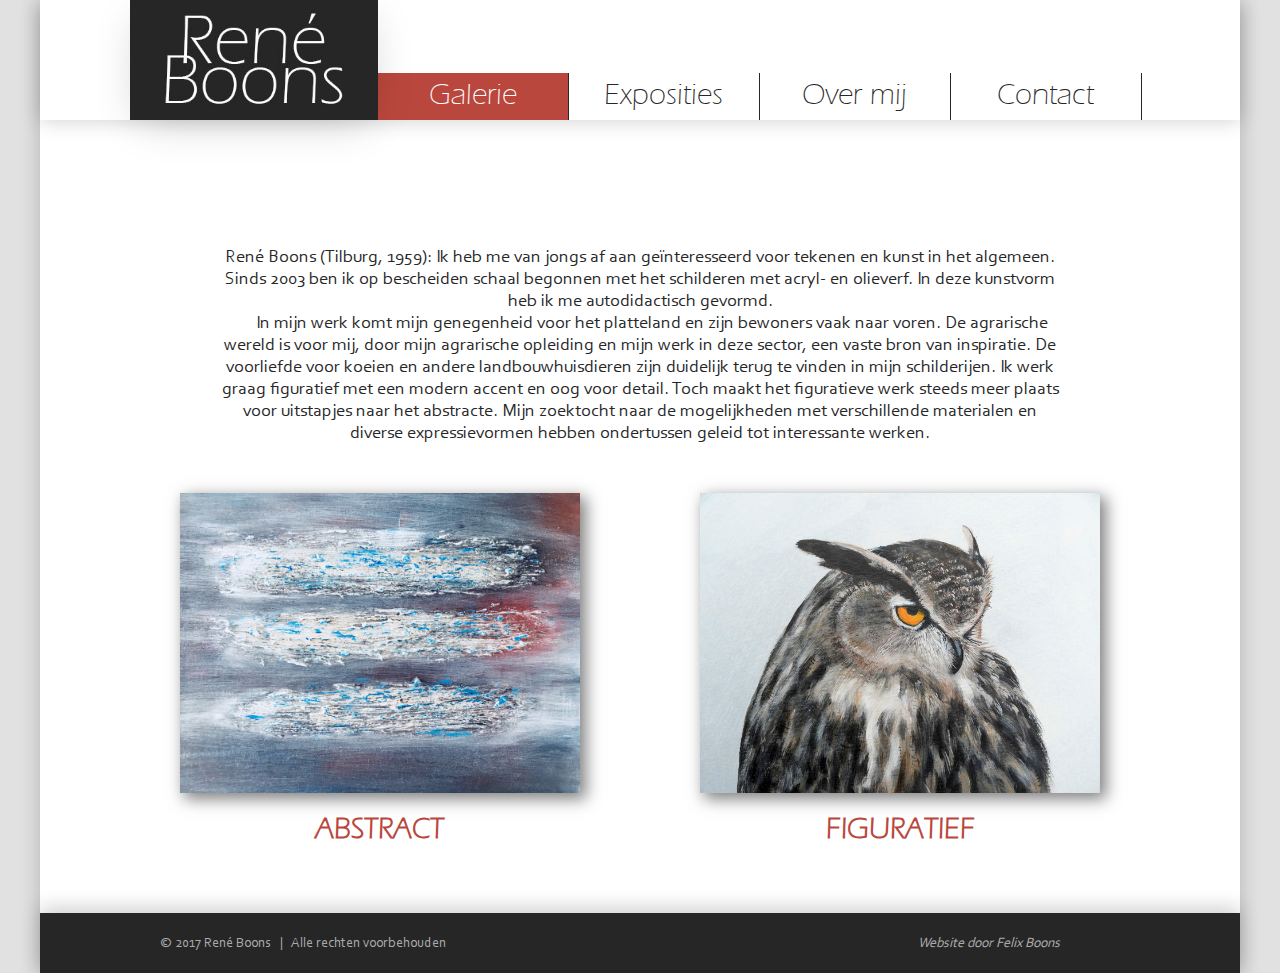
<file: index.html>
<!DOCTYPE html>
<html>
<head>
	<title>Ren&eacute Boons</title>
	<link rel="shortcut icon" type="image/png" href="images/favicon.png">
	<meta name="description" content="De kunstgalerie van René Boons." />
	<meta name="keywords" content="kunstgalerie, kunst, rene boons, portfolio, schilderij, schilderijen, acryl,
			acrylverf, abstract, figuratief, exposeren, expositie, expositie, Tilburg, Reeshof, atelier, ART, Ateliers Reeshof Tilburg, OAR, Open Ateliers Reeshof" />
	<meta name="viewport" content="width=device-width,initial-scale=1">

	<link href="style.css" type="text/css" rel="stylesheet" />
	<script src="https://ajax.googleapis.com/ajax/libs/jquery/3.1.1/jquery.min.js"></script>
</head>

<body onload="fadeIn()">
	

	<div id="wrapper">

		<!--phone display items-->
		<div class="menu">
			<div id="navWrapper">
				<ul>
					<li id="menuNavActive"><a class="firstNavItem" href="index.html">Galerie</a>
						<ul>
							<li id="menuNavNotActive"><a href="abstract.html">Abstract</a></li>
							<li id="menuNavNotActive"><a href="figuratief.html">Figuratief</a></li>
						</ul>
					</li>
					<li><a class="secondNavItem" href="exposities.html">Exposities</a></li>
					<li><a href="overmij.html">Over mij</a></li>
					<li><a href="contact.html">Contact</a></li>
				</ul>
			</div>
			<div id="menuFooter">
				<p>&copy 2017 Ren&eacute Boons &nbsp | &nbsp Alle rechten voorbehouden</p>
				<p>Website door Felix Boons</p>
			</div>
		</div>

		<div class="menuBtn">
			<div id="hamburger"></div>
		</div>

		<a href="index.html">
			<div id="phone_header">
				<div id="phone_logo"><img id="phone_logo_img" src="images/Logo.jpg" /></div>
			</div>
		</a>
		<!--end phone display items-->

		<div id="header">
			<div id="logo">
				<a href="index.html"><img id="logo_img" src="images/Logo.jpg" /></a>
			</div>

			<div id="navbar">
				<ul>
					<li id="navActive"><a href="index.html">Galerie</a>
						<ul>
							<li id="navNotActive"><a href="abstract.html">Abstract</a></li>
							<li id="navNotActive"><a href="figuratief.html">Figuratief</a></li>
						</ul>
					</li>
					<li><a href="exposities.html">Exposities</a></li>
					<li><a href="overmij.html">Over mij</a></li>
					<li><a href="contact.html">Contact</a></li>
				</ul>
			</div>
		</div>

		<div id="content">
			<div id="text">
				<p>Ren&eacute Boons (Tilburg, 1959): Ik heb me van jongs af aan geïnteresseerd voor tekenen en kunst in het algemeen. Sinds 2003 ben ik op bescheiden schaal begonnen met het schilderen met acryl- en olieverf. In deze kunstvorm heb ik me autodidactisch gevormd. <br />
				&nbsp&nbsp&nbsp&nbsp&nbsp In mijn werk komt mijn genegenheid voor het platteland en zijn bewoners vaak naar voren. De agrarische wereld is voor mij, door mijn agrarische opleiding en mijn werk in deze sector, een vaste bron van inspiratie. De voorliefde voor koeien en andere landbouwhuisdieren zijn duidelijk terug te vinden in mijn schilderijen. Ik werk graag figuratief met een modern accent en oog voor detail. Toch maakt het figuratieve werk steeds meer plaats voor uitstapjes naar het abstracte. Mijn zoektocht naar de mogelijkheden met verschillende materialen en diverse expressievormen hebben ondertussen geleid tot interessante werken.</p>

			</div>
			<div id="keuze_menu">
				<div id="abstract_keuze"><a href="abstract.html"><p id="phone_ab_keuze_kopje">ABSTRACT</p><div class="filter"></div></a><a href="abstract.html"><img src="photos/abstract/photo12.jpg" /></a></p></div><a id="abstract_keuze_kopje" href="abstract.html"><h2>ABSTRACT</h2></a>
				<div id="figuratief_keuze"><a href="figuratief.html"><p id="phone_fig_keuze_kopje">FIGURATIEF</p><div class="filter"></div></a><a href="figuratief.html"><img src="photos/figuratief/photo9.jpg" /></a></div><a id="figuratief_keuze_kopje" href="figuratief.html"><h2>FIGURATIEF</h2></a>
			</div>
		</div>

		<div id="footer">
			<div id="copyright"><p>&copy 2017 Ren&eacute Boons &nbsp | &nbsp Alle rechten voorbehouden</p></div>
			<div id="creator"><p>Website door Felix Boons</p></div>
		</div>






	</div>

	<script src="script.js" type="text/javascript"> </script>

	<!--Google Analytics-->
	<script>
	  (function(i,s,o,g,r,a,m){i['GoogleAnalyticsObject']=r;i[r]=i[r]||function(){
	  (i[r].q=i[r].q||[]).push(arguments)},i[r].l=1*new Date();a=s.createElement(o),
	  m=s.getElementsByTagName(o)[0];a.async=1;a.src=g;m.parentNode.insertBefore(a,m)
	  })(window,document,'script','https://www.google-analytics.com/analytics.js','ga');

	  ga('create', 'UA-97893343-1', 'auto');
	  ga('send', 'pageview');
	</script>

</body>
</html>
</file>
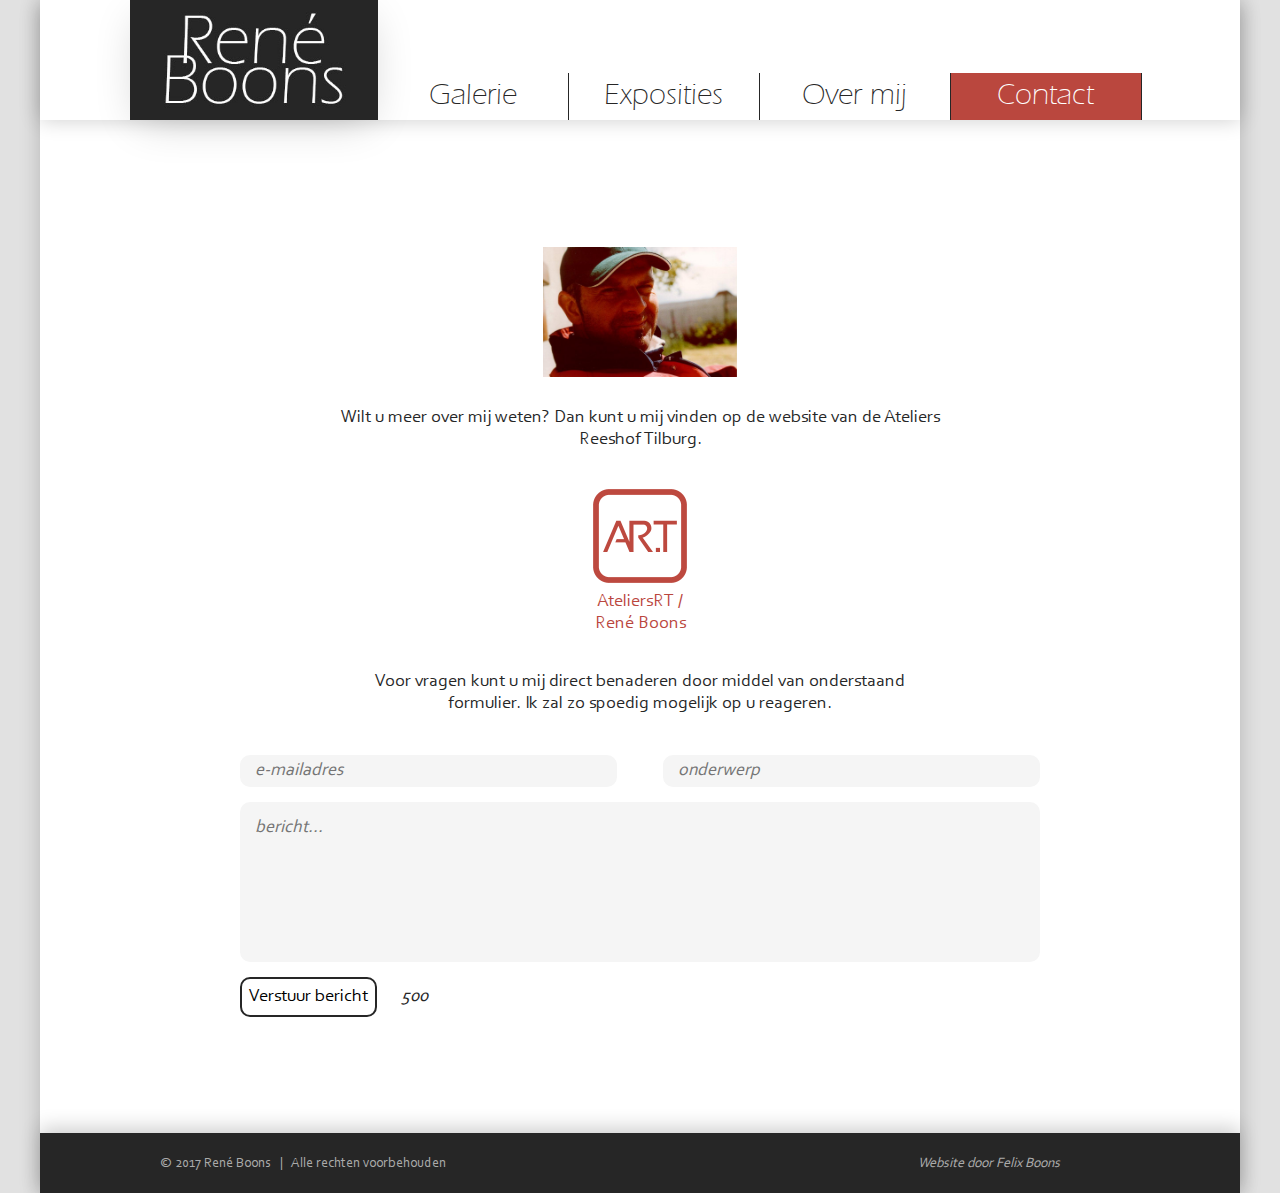
<file: contact.html>
<!DOCTYPE html>
<html>
<head>
	<title>Ren&eacute Boons | Contact</title>
	<link rel="shortcut icon" type="image/png" href="images/favicon.png">
	<meta name="description" content="De kunstgalerie van René Boons." />
	<meta name="keywords" content="kunstgalerie, kunst, rene boons, portfolio, schilderij, schilderijen, acryl,
			acrylverf, abstract, figuratief, exposeren, expositie, expositie, Tilburg, Reeshof, atelier, ART, Ateliers Reeshof Tilburg, OAR, Open Ateliers Reeshof" />
	<meta name="viewport" content="width=device-width,initial-scale=1">
	
	<link href="style.css" type="text/css" rel="stylesheet" />
</head>

<body>
	<div id="wrapper">

		<!--phone display items-->
		<div class="menu">
			<div id="navWrapper">
				<ul>
					<li><a class="firstNavItem" href="index.html">Galerie</a>
						<ul>
							<li id="menuNavNotActive"><a href="abstract.html">Abstract</a></li>
							<li id="menuNavNotActive"><a href="figuratief.html">Figuratief</a></li>
						</ul>
					</li>
					<li><a class="secondNavItem" href="exposities.html">Exposities</a></li>
					<li><a href="overmij.html">Over mij</a></li>
					<li id="menuNavActive"><a href="contact.html">Contact</a></li>
				</ul>
			</div>
			<div id="menuFooter">
				<p>&copy 2017 Ren&eacute Boons &nbsp | &nbsp Alle rechten voorbehouden</p>
				<p>Website door Felix Boons</p>
			</div>
		</div>

		<div class="menuBtn">
			<div id="hamburger"></div>
		</div>

		<a href="index.html">
			<div id="phone_header">
				<div id="phone_logo"><img id="phone_logo_img" src="images/Logo.jpg" /></div>
			</div>
		</a>
		<!--end phone display items-->

		<div id="header">
			<div id="logo">
				<a href="index.html"><img id="logo_img" src="images\Logo.jpg" /></a>
			</div>


			<div id="navbar">
				<ul>
					<li><a href="index.html">Galerie</a>
						<ul>
							<li><a href="abstract.html">Abstract</a></li>
							<li><a href="figuratief.html">Figuratief</a></li>
						</ul>
					</li>
					<li><a href="exposities.html">Exposities</a></li>
					<li><a href="overmij.html">Over mij</a></li>
					<li id="navActive"><a href="contact.html">Contact</a></li>
				</ul>
			</div>
		</div>

		<div id="content">
			<div id="contact">
					<div id="pasfoto"></div>
					<p id="upperPar">Wilt u meer over mij weten? Dan kunt u mij vinden op de website van de Ateliers Reeshof Tilburg.</p>

				<div id="links">
					<!-- <div id="linkedin_link">
						<a href="https://nl.linkedin.com/in/rene-boons-7446132/nl" target="_blank"><div id="linkedIn_icon"></div></a>
						<a href="https://nl.linkedin.com/in/rene-boons-7446132/nl" target="_blank">LinkedIn /<br />Ren&eacute Boons</a>
					</div> -->

					<div id="ART_link">
						<a href="http://ateliersrt.nl/rene-boons/" target="_blank"><div id="ART_icon"></div></a>
						<a href="http://ateliersrt.nl/rene-boons" target="_blank">AteliersRT /<br />Ren&eacute Boons</a>
					</div>
				</div>

				<p>Voor vragen kunt u mij direct benaderen door middel van onderstaand formulier. Ik zal zo spoedig mogelijk op u reageren.</p>
				<form action='https://formspree.io/rene.boons@live.nl' method='post'>
					<input name="emailadress" placeholder="e-mailadres" maxlength="50" required></input>
					<input name="onderwerp" id="subjectInput" placeholder="onderwerp" maxlength="50" required></input>
					<textarea name="bericht" type="text" id="messageInput" placeholder="bericht..." maxlength="500" required onkeyup="countChar()"></textarea>
					<input name="verzendknop" type="submit" value="Verstuur bericht"></input>
					<p id="charLeft">500</p>
				</form>
			</div>


		</div>

		<div id="footer">
			<div id="copyright"><p>&copy 2017 Ren&eacute Boons &nbsp  | &nbsp Alle rechten voorbehouden</p></div>
			<div id="creator"><p>Website door Felix Boons</p></div>
		</div>




	</div>
	<?php include 'contactform.php' ;?>
	<script src="script.js" type="text/javascript"> </script>

	<!--Google Analytics-->
	<script>
	  (function(i,s,o,g,r,a,m){i['GoogleAnalyticsObject']=r;i[r]=i[r]||function(){
	  (i[r].q=i[r].q||[]).push(arguments)},i[r].l=1*new Date();a=s.createElement(o),
	  m=s.getElementsByTagName(o)[0];a.async=1;a.src=g;m.parentNode.insertBefore(a,m)
	  })(window,document,'script','https://www.google-analytics.com/analytics.js','ga');

	  ga('create', 'UA-97893343-1', 'auto');
	  ga('send', 'pageview');
	</script>

</body>
</html>
</file>
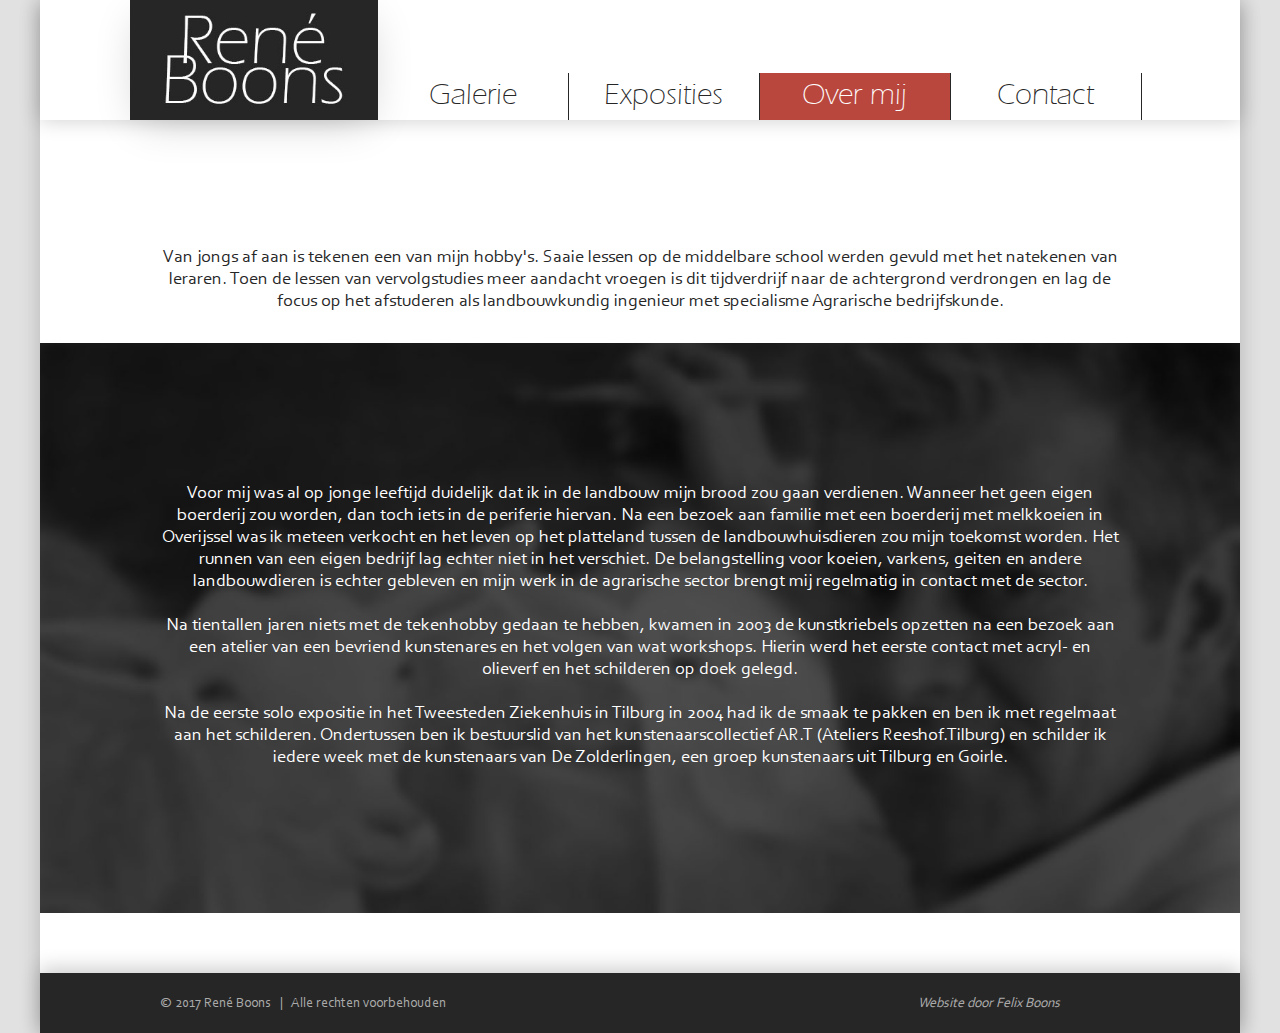
<file: overmij.html>
<!DOCTYPE html>
<html>
<head>
	<title>Ren&eacute Boons | Over mij</title>
	<link rel="shortcut icon" type="image/png" href="images/favicon.png">
	<meta name="description" content="De kunstgalerie van René Boons." />
	<meta name="keywords" content="kunstgalerie, kunst, rene boons, portfolio, schilderij, schilderijen, acryl,
			acrylverf, abstract, figuratief, exposeren, expositie, expositie, Tilburg, Reeshof, atelier, ART, Ateliers Reeshof Tilburg, OAR, Open Ateliers Reeshof" />
	<meta name="viewport" content="width=device-width,initial-scale=1">
	
	<link href="style.css" type="text/css" rel="stylesheet" />
</head>

<body>
	<div id="wrapper">

		<!--phone display items-->
		<div class="menu">
			<div id="navWrapper">
				<ul>
					<li><a class="firstNavItem" href="index.html">Galerie</a>
						<ul>
							<li id="menuNavNotActive"><a href="abstract.html">Abstract</a></li>
							<li id="menuNavNotActive"><a href="figuratief.html">Figuratief</a></li>
						</ul>
					</li>
					<li><a class="secondNavItem" href="exposities.html">Exposities</a></li>
					<li id="menuNavActive"><a href="overmij.html">Over mij</a></li>
					<li><a href="contact.html">Contact</a></li>
				</ul>
			</div>
			<div id="menuFooter">
				<p>&copy 2017 Ren&eacute Boons &nbsp | &nbsp Alle rechten voorbehouden</p>
				<p>Website door Felix Boons</p>
			</div>
		</div>

		<div class="menuBtn">
			<div id="hamburger"></div>
		</div>

		<a href="index.html">
			<div id="phone_header">
				<div id="phone_logo"><img id="phone_logo_img" src="images/Logo.jpg" /></div>
			</div>
		</a>
		<!--end phone display items-->

		<div id="header">
			<div id="logo">
				<a href="index.html"><img id="logo_img" src="images\Logo.jpg" /></a>
			</div>


			<div id="navbar">
				<ul>
					<li><a href="index.html">Galerie</a>
						<ul>
							<li><a href="abstract.html">Abstract</a></li>
							<li><a href="figuratief.html">Figuratief</a></li>
						</ul>
					</li>
					<li><a href="exposities.html">Exposities</a></li>
					<li id="navActive"><a href="overmij.html">Over mij</a></li>
					<li><a href="contact.html">Contact</a></li>
				</ul>
			</div>
		</div>

		<div id="content">
			
			<div id="overMij">
				<p>Van jongs af aan is tekenen een van mijn hobby&#39s. Saaie lessen op de middelbare school werden gevuld met het natekenen van leraren. Toen de lessen van vervolgstudies meer aandacht vroegen is dit tijdverdrijf naar de achtergrond verdrongen en lag de focus op het afstuderen als landbouwkundig ingenieur met specialisme Agrarische bedrijfskunde.</p>
				<div id="papaBG">
					<br /><br /><br /><br /><br />
					<p>Voor mij was al op jonge leeftijd duidelijk dat ik in de landbouw mijn brood zou gaan verdienen. Wanneer het geen eigen boerderij zou worden, dan toch iets in de periferie hiervan. Na een bezoek aan familie met een boerderij met melkkoeien in Overijssel was ik meteen verkocht en het leven op het platteland tussen de landbouwhuisdieren zou mijn toekomst worden. Het runnen van een eigen bedrijf lag echter niet in het verschiet. De belangstelling voor koeien, varkens, geiten en andere landbouwdieren is echter gebleven en mijn werk in de agrarische sector brengt mij regelmatig in contact met de sector.</p><br />

					<p id="pcPar">Na tientallen jaren niets met de tekenhobby gedaan te hebben, kwamen in 2003 de kunstkriebels opzetten na een bezoek aan een atelier van een bevriend kunstenares en het volgen van wat workshops. Hierin werd het eerste contact met acryl- en olieverf en het schilderen op doek gelegd.</p><br />

					<p id="pcPar">Na de eerste solo expositie in het Tweesteden Ziekenhuis in Tilburg in 2004 had ik de smaak te pakken en ben ik met regelmaat aan het schilderen. Ondertussen ben ik bestuurslid van het kunstenaarscollectief AR.T (Ateliers Reeshof.Tilburg) en schilder ik iedere week met de kunstenaars van De Zolderlingen, een groep kunstenaars uit Tilburg en Goirle.</p>
				</div>

				<div id="mobilePar">
					<p>Na tientallen jaren niets met de tekenhobby gedaan te hebben, kwamen in 2003 de kunstkriebels opzetten na een bezoek aan een atelier van een bevriend kunstenares en het volgen van wat workshops. Hierin werd het eerste contact met acryl- en olieverf en het schilderen op doek gelegd.</p><br />

					<p>Na de eerste solo expositie in het Tweesteden Ziekenhuis in Tilburg in 2004 had ik de smaak te pakken en ben ik met regelmaat aan het schilderen. Ondertussen ben ik bestuurslid van het kunstenaarscollectief AR.T (Ateliers Reeshof.Tilburg) en schilder ik iedere week met de kunstenaars van De Zolderlingen, een groep kunstenaars uit Tilburg en Goirle.</p>
				</div>

				<!-- <div id="ART">
					<img src="images/ARTlogo.jpg" />
					<p>Lorem ipsum dolor sit amet, consectetur adipiscing elit. Ego vero isti, inquam, permitto. Quod ea non occurrentia fingunt, vincunt Aristonem; Quippe: habes enim a rhetoribus; Duo Reges: constructio interrete. Quae diligentissime contra Aristonem dicuntur a Chryippo. Tibi hoc incredibile, quod beatissimum. In qua quid est boni praeter summam voluptatem, et eam sempiternam? Haec et tu ita posuisti, et verba vestra sunt. Theophrastus mediocriterne delectat, cum tractat locos ab Aristotele ante tractatos?</p> <br />

					<p>Voor meer informatie over AR.T, bezoek:</p>
					<p id="onderkant"><a href="http://ateliersrt.nl/" target="_blank">http://ateliersrt.nl/</a></p>
				</div> -->
			</div>

			


		</div>

		<div id="footer">
			<div id="copyright"><p>&copy 2017 Ren&eacute Boons &nbsp  | &nbsp Alle rechten voorbehouden</p></div>
			<div id="creator"><p>Website door Felix Boons</p></div>

		</div>




	</div>

	<script src="script.js" type="text/javascript"> </script>

	<!--Google Analytics-->
	<script>
	  (function(i,s,o,g,r,a,m){i['GoogleAnalyticsObject']=r;i[r]=i[r]||function(){
	  (i[r].q=i[r].q||[]).push(arguments)},i[r].l=1*new Date();a=s.createElement(o),
	  m=s.getElementsByTagName(o)[0];a.async=1;a.src=g;m.parentNode.insertBefore(a,m)
	  })(window,document,'script','https://www.google-analytics.com/analytics.js','ga');

	  ga('create', 'UA-97893343-1', 'auto');
	  ga('send', 'pageview');
	</script>

</body>
</html>
</file>
<file: style.css>
/*FONT SETTINGS*/

@font-face {
	font-family: customFont;
	src: url(Corbel.ttf);
}

@font-face {
	font-family: logoFont;
	src: url(ERASBD.TTF);
}

@font-face {
	font-family: navFont;
	src: url(ERASLGHT.TTF);
}

/*GENERAL*/
body, html {
	position: relative;
	margin: 0px; padding: 0px;
	background-color: #e1e1e1;
	width: 1200px;
	height: 100%;
	margin: auto;

	font-family: customFont;
	font-size: 18px;
	color: #262626;
}

#wrapper {
	position: relative;
	width: 1200px;
	background-color: white;

	box-shadow: 0px 5px 20px rgba(0, 0, 0, .2);
}

h1 {
	margin-top: 120px;

	text-align: center;
	font-family: navFont;
	font-size: 30px;
	font-weight: 600;
	color: #ba473e;
}

h2 {

	margin: 20px 0 0 0;
	
	font-size: 30px;
	font-weight: 600;
}

h3 {
	margin: 0 0 10px 0;

	font-size: 22px;
	font-style: italic;
	font-weight: normal;
}

h4 {
	margin: 0 0 0 0;
	font-weight: 600;
	font-family: navFont;
	font-size: 30px;

}

a:hover {
	cursor: pointer;
	color: #752D27;
}


/*HEADER------------------------------------------------------------*/
#header {
	position: relative;
	display: inline-block;
	width: 1200px;
	height: 120px;
	background-color: #ffffff;

	box-shadow: 0px 0px 20px rgba(0, 0, 0, .2);
}

#logo > img {
	cursor: pointer;
}

#logo_img {
	position: relative;
	display: inline-block;
	float: left;
	height: 120px;
	margin-left: 90px;
	box-shadow: 0px 10px 45px -10px rgba(0, 0, 0, .2);
}

#navbar {
	display: inline-block;
	margin: 73px 0 0 0;

	font-family: navFont;
	font-size: 30px;
}

ul, li {
	margin: 0; padding: 0;
}

ul li {
	float: left;
	background-color: white;
	padding: 5px 0 5px 0;
	width: 191px;
	z-index: -1;

	text-align: center;
	list-style-type: none;

	cursor: pointer;
	border-right: 1px solid #262626;
	box-sizing: border-box;
}

ul li:nth-child(1) {
	margin-left: 0;
}

ul li a {
	display: block;
	padding-bottom: 3px;
	text-decoration: none;
	color: #262626;
	height: 100%;
	width: 100%;
}

ul li ul li {
	visibility: hidden;
	padding: 5px 0 5px 0;
	opacity: 0;
	background-color: white;
	z-index: 1;

	transform: initial;
	transition: initial;
}

ul li ul {
	display: block;
	position: absolute;
	width: 150px;
	z-index: -1;
}

ul li:hover {
	background-color: #262626;
}

ul li:hover ul li {
	display: block;
	visibility: visible;
	position: relative;
	opacity: 1;
	margin: 0;
	padding: 5px 0 5px 0;
	z-index: 1;

	transform: initial;
	transition-delay: 0s, 0s, 0.3s;
}

ul li:hover ul {
	z-index: 1;
}

ul li:hover a {
	color: #fff;
}

#navActive {
	background-color: #ba473e;
}

#navActive a {
	color: white;
}

#navNotActive a {
	color: #262626;
}



/*CONTENT------------------------------------------------------------*/
#content {
	position: relative;
	margin: 90px 0 0 0;
	display: inline;
	background-color: white;
	width: 100%;
	z-index: 1;
}

#text {
	width: 70%;
	margin: 120px auto auto auto;
	text-align: center;
}

#keuze_menu {
	display: inline-block;
	position: relative;
	width: 100%;
	margin: 30px auto 30px auto;
	opacity: 0; transition: opacity .2s ease-out;

	font-family: navFont;
}
#phone_ab_keuze_kopje {
	display: none;
}
#phone_fig_keuze_kopje {
	display: none;
}
#abstract_keuze_kopje {
	display: inline-block;
	position: absolute;
	bottom: -30px;
	left: 275px;
}
#figuratief_keuze_kopje {
	display: inline-block;
	position: absolute;
	bottom: -30px;
	right: 265px;

}

#abstract_keuze, #figuratief_keuze {
	display: inline-block;
	margin: auto;
}

#abstract_keuze img, #figuratief_keuze img {
	display: inline;
	position: relative;
	height: 300px;

	cursor: pointer;
	box-shadow: 5px 5px 15px 1px rgba(0, 0, 0, .5);
}

#abstract_keuze {
	float: left;
	margin-left: 140px;
}

#figuratief_keuze {
	float: right;
	margin-right: 140px;
}

.filter {
	position: absolute;
	visibility: hidden;
	width: 400px;
	height: 300px;
	background-color: rgba(0, 0, 0, .1);
	z-index: 2;
	cursor: pointer;
}

#abstract_keuze:hover .filter, #figuratief_keuze:hover .filter {
	visibility: visible;
}	

#slideshow_holder {
	position: relative;
	width: 97%;
	height: 550px;
	margin: 120px auto auto auto;
}


#arrow_left {
	position: absolute;
	background-image: url(images/Arrow_left_roundedcube2.png);
	background-size: cover;
	left: 0px;
	top: 240px;
	width: 70px;
	height: 70px;
	z-index: 3;

	cursor: pointer;
}

#arrow_left:hover {
	background-image: url(images/Arrow_left_roundedcube.png);
	z-index: 4;
	transition: .1s ease-out;
}

#arrow_right {
	position: absolute;
	background-image: url(images/Arrow_right_roundedcube2.png);
	background-size: cover;
	right: 0px;
	top: 240px;
	width: 70px;
	height: 70px;
	z-index: 3;

	cursor: pointer;
	transition: .1s ease-out;
}

#arrow_right:hover {
	background-image: url(images/Arrow_right_roundedcube.png);
	z-index: 4;
}

#image_holder {
	display: inline-block;
	position: relative;
	margin: auto;
	top: 50%;
	left: 7%;
	transform: translateY(-50%);
	height: 80%;
	width: 55%;

	text-align: center;
	opacity: 1;
	transition: opacity .15s ease;
	user-select: none;
	transition-delay: .3s;
}

#info_holder {
	position: absolute;
	display: inline-block;
	top: 20%;
	transform: translateY(-30%);
	right: 4%;
	transform: translateX(-20%);
	height: 200px; 	
	width: 300px;

	text-align: center;
	opacity: 1;
	transition: opacity .2s, margin-top .6s ease;
}

#info_holder table {
	position: relative;
	float: left;
}

#info_holder table td:nth-child(odd) {
	position: relative;
	margin: auto;
	color: #898989;
}

#info_holder h4 {
	text-align: left;
}

#info_holder table td {
	text-align: left;
	width: 110px;
	margin: 0; padding: 0 0 5px 0;
}

.extraRow img {
	width: 280px;
	padding: 5px 26px 22px 14px;
}

#image_holder img {
	position: relative;
	margin: auto;
	max-width: 100%;
	max-height: 100%;
	box-shadow: 5px 5px 15px 1px rgba(0, 0, 0, .5);
}





/*FOOTER------------------------------------------------------------*/
#footer {
	position: relative;
	background-color: #262626;
	width: 100%; max-width: 100%;
	height: 60px; max-height: 60px;
	margin-top: 60px;

	box-shadow: 0px -5px 20px rgba(0, 0, 0, .2);
	font-size: 14px;

	z-index: 2;
}

#copyright {
	position: relative;
	top: 50%;
	transform: perspective(1px) translateY(-40%);
	left: 10%;
}

#creator {
	position: absolute;
	top: 50%;
	transform: perspective(1px) translateY(-40%);
	right: 15%;

	font-style: italic;
}

#footer p {
	position: relative;
	margin: 0 auto;
	color: #ababab;
}





/*EXPOSITIES--------------------------------------------------------------------------------------------------------------------------------------------*/
.pagina_kopje img {
	position: relative;
	display: block;
	margin: 120px auto 30px auto;
	height: 30px;
}

#tekstBG {
	position: relative;
	background-color: #262626;
	width: 100%;
	padding: 10px 30px 30px 30px;
	margin-top: 120px;

	text-align: center;
	color: white;

	box-sizing: border-box;
}

#tekstBG p {
	position: relative;
	width: 74%;
	margin: auto;
	padding-bottom: 5px;
}

#mapsImg img {
	width: 1200px;
	margin-bottom: 120px;
}

#content h1 {
	font-family: navFont;
	margin-bottom: 50px;

}

/*EXPOSITIE TABLE----------*/
table {
	position: relative;
	margin: 0 auto;
	border-collapse: collapse;
}



td:nth-child(1) {
	width: 150px;
	padding-left: 5px;
}
td:nth-child(2) {
	width: 350px;
}
td:nth-child(3), td:nth-child(4) {
	width: 250px;
}
td:nth-child(4), td:nth-child(4) {
	width: 150px;
}
#table .tableRow td {
	padding-top: 10px; padding-bottom: 10px;
}
#table .tableRow:hover {
	background-color: #ba473e;
	color: white;
	cursor: pointer;
}

#table thead td {
	padding-bottom: 10px;
}

table img{
	color: #ba473e;
}

#table {
	/*padding-bottom: 130px;*/
}

#table .extraRow td {
	padding: 5px 0 5px 24px;

	color: #9a9c9f;
}

.kleurRow {
	background-color: #f5f5f5;
}

.table_image_icon {
	position: relative;
	top: 5px; right: 0; bottom: 0; left: 8px;
	width: 20px; height: 20px;
	opacity: .55;
}

/*OVERMIJ--------------------------------------------------------------------------------------------------------------------------------------------*/
#overMij {
	margin-top: 120px;
}
#overMij p {
	position: relative;
	width: 80%;
	margin: auto;

	text-align: center;

	box-sizing: border-box;
}

#papaBG {
	background-image: url("./images/Papa.jpg");
	background-size: cover;
	width: 1200px;
	height: 510px;	
	margin-top: 30px; margin-bottom: 60px;
	padding: 30px 0 30px 0;
}
#papaBG p {
	position: relative;
	width: 80%;
	margin: auto;

	color: white;
}

#ART {
	padding-bottom: 130px;
}
#ART img {
	position: relative;
	display: block;
	margin: 0 auto 30px auto;

}

#content a {
	text-decoration: none;
	color: #ba473e;
}
#content a:hover {
	cursor: pointer;
	color: #752D27;
}





/*CONTACT--------------------------------------------------------------------------------------------------------------------------------------------*/
#contact {
	margin-top: 120px;
}

#contact > p {
	position: relative;
	width: 50%;
	margin: auto;

	text-align: center;
}

#pasfoto {
	width: 194px; height: 130px;
	background-image: url(photos/overig/zelf.jpg);
	background-size: cover;
	margin: 0 auto 30px auto;
}

#linkedIn_icon {
	background-image: url(images/LinkedIn.png);
	background-size: cover;
	width: 110px;
	height: 110px;
}
#linkedIn_icon:hover {
	background-image: url(images/LinkedIn_dark.png);
}

#ART_icon {
	background-image: url(images/ART.png);
	background-size: cover;
	width: 110px;
	height: 110px;
}
#ART_icon:hover {
	background-image: url(images/ART_dark.png);
}

#links {
	position: relative;
	display: block;
	margin: -30px auto 30px auto;
	text-align: center;
}
#links a {
	position: relative;
	display: block;

	width: 110px;
	height: 50px;
	margin-top: 60px;
}

#linkedin_link {
	display: inline-block;
	margin-right: 30px;
}

#ART_link {
	display: inline-block;
	/*margin-left: 30px;*/
}

form {
	position: relative;
	width: 800px;
	height: 318px;
	margin: 40px auto 0 auto;
}

textarea:focus, input:focus {
	outline: none;
	box-shadow: inset 0 0 1px 2px #ba473e;
}


input[name=emailadress] {
	position: relative;
	display: inline-block;
	width: 360px;
	height: 30px;
	background-color: #f5f5f5;
	float: left;
	padding-left: 15px; 
	margin-bottom: 15px;

	border: none;
	border-radius: 10px;

	font-family: customFont;
	font-size: 18px;
	font-style: italic;
}

input[name=onderwerp] {
	position: relative;
	display: inline-block;
	width: 360px;
	height: 30px;
	background-color: #f5f5f5;
	padding-left: 15px;
	float: right;

	border: none;
	border-radius: 10px;
	font-style: italic;

	font-family: customFont;
	font-size: 18px;

}

textarea[name=bericht] {
	position: relative;
	display: block;
	height: 160px;
	width: 100%; max-width: 100%;
	background-color: #f5f5f5;
	padding: 15px;


	border: none;
	border-radius: 10px;
	box-sizing: border-box;

	font-family: customFont;
	font-size: 18px;
	font-style: italic;
	resize: none;
}

#counter {
	display: block;
	float: left;
	height: 60px;
	width: 100px;

	font-style: italic;
}

#counter p {
	margin-left: 10px;
}

p.formtext {
	padding-left: 15px
}

input[name=verzendknop] {
	background-color: white;
	display: inline-block;
	padding: 7px 7px;
	margin-top: 15px;

	border: 2px solid #262626;
	border-radius: 10px;

	font-family: customFont;
	font-size: 18px;
}

input[name=verzendknop]:hover, input[name=Verzendknop]:focus {
	cursor: pointer;

	box-shadow: 0 0 2px 0px #ba473e;
	border: 2px solid #ba473e;
}

#charLeft {
	position: relative;
	display: inline-block;
	margin-left: 20px;

	font-style: italic;
}


/*NEW STUFF, DUE TO PHONE STYLING*/
#phone_header {
	display: none;
}

.menu {
	display: none;
}

#mobilePar {
	display: none;
}

.ui-loader, .ui-corner-all, .ui-body-a, .ui-loader-default {
	display: none;
}

/*FOR SCREENS < 800*/
@media only screen and (max-width: 1200px) {

	/*MENU*/
	.menu {
		position: fixed;
		display: block;
		visibility: hidden;
		width: 100%; height: 100%;
		left: -100%;
		background-color: #262626;
		z-index: 90; /*always show the menu on top of everything, except the menu button (was 90)*/
		transition: all .5s; /*how long does it take for the menu to open?*/
	}
	.menuActive {
		visibility: visible;
		left: 0;
	}

	
	/*NAV STYLING*/
	#navWrapper {
		position: relative;
		margin: auto;
		display: inline-block;
		width: initial;
		text-align: justify;
		top: 20%;
		left: 55%;
		font-size: 32px;
		transform: translateX(-50%);
	}

	#menuFooter {
		position: fixed;
		bottom: 0;
		width: 100%;
		padding-right: 16px; padding-left: 16px;
		box-sizing: border-box;

		font-family: customFont;
		font-size: 18px;
		color: #ababab;
	}
	#menuFooter p {
		text-align: center;
	}
	#menuFooter p:first-child {
		margin-bottom: 10px;
	}
	#menuFooter p:last-child {
		margin-top: 0px;
		font-style: italic;
	}

	ul, li {
		margin: 0; padding: 0;
	}

	ul li {
		float: initial;
		background-color: #262626;
		padding: 0 0 0 0;
		width: 200px;
		z-index: 10;

		text-align: left;
		list-style-type: none;

		border-right: initial;
		box-sizing: border-box;
	}

	ul li a {
		display: inline-block;
		padding-bottom: 14px;
		text-decoration: none;
		color: #fff;
		height: 100%;
		width: initial;
	}
	.firstNavItem {
		padding-bottom: 0px;
	}
	.secondNavItem {
		padding-top: 14px;
	}

	ul li ul li a:first-child {
		padding-bottom: 0px;
	}

	ul li ul li {
		display: block;
		visibility: visible;
		padding: 0 0 0px 30px;
		margin-bottom: 0;
		opacity: 1;
		background-color: #262626;
		z-index: 10;

		transform: translateY(0);
		transition: initial;
	}

	ul li ul li a {
		color: #fff;

	}

	ul li ul {
		display: block;
		position: relative;
		width: 100%;
		z-index: 10;
	}

	ul li:hover {
		background-color: #262626;
	}

	ul li:hover ul li {
		display: block;
		visibility: visible;
		position: relative;
		opacity: 1;
		padding: 0 0 0px 30px;
		z-index: 1;

		transform: translateY(0);
		transition-delay: 0s, 0s, 0.3s;
	}

	ul li:hover ul {
		z-index: inherit;
	}

	ul li:hover a {
		color: initial;
	}

	#menuNavActive a {
		color: #ba473e;
	}

	ul li a:active {
		color: #fff;
	}

	ul li a:visited {
		color: #fff;
	}

	#menuNavNotActive a {
		color: #fff;
	}
	/*END NAV STYLING*/

	body, html {
		position: relative;
		margin: 0px; padding: 0px;
		background-color: #e1e1e1;
		width: 100%;
		height: 100%;
		margin: auto;

		font-family: customFont;
		font-size: 22px;
		color: #262626;
	}

	#phone_header {
		position: fixed;
		display: block;
		top: 0;
		width: 100%;
		height: 120px;
		background-color: #262626;

		z-index: 90;
		box-shadow: 0px 0px 20px rgba(0, 0, 0, .2);
	}

	.menuBtn {
		position: fixed;
		top: 0px; left: 26px;
		width: 70px; height: 120px;
		z-index: 99;
	}

	#hamburger { /*create middle hamburger piece*/
		position: absolute;
		top: 0; right: 0; bottom: 0; left: 0;
		margin: auto;
		width: 40px; height: 2px;
		background-color: white;
		transition: all .3s;
	} #hamburger::before, #hamburger::after { /*create top and bottom hamburger piece*/
		position: absolute;
		width: 100%; height: 2px;
		background-color: white;
		content: "";
		transition: all .4s;
	} #hamburger::before { /*position top hamburger piece*/
		top: -14px;
	} #hamburger::after { /*position bottom hamburger piece*/
		top: 14px;
	}
	.menuBtn.active #hamburger::before { /*animate top " " */
		top: 0;
		transform: rotate(45deg);
	} .menuBtn.active #hamburger::after { /*animate bottom " " */
		top: 0;
		transform: rotate(-45deg);
	} .menuBtn.active #hamburger { /*animate middle " " */
		background: none;
	}

	#phone_logo_img {
		height: 120px;
		position: absolute;
		top: 0; right: 0; bottom: 0; left: 0;
		margin: auto;
	}

	#header {
		display: none;
	}

	#wrapper {
		width: 100%;
		background-color: white;
	}

	#content {
		margin: 30px 0 0 0;
	}

	#text {
		width: 80%;
		text-align: justify;
		margin: 120px auto auto auto;
		padding: 30px 0 30px 0;
	}

	#keuze_menu {
		position: relative;
		display: inline-block;
		width: 100%;
		margin: auto;
		opacity: 0; transition: opacity .2s ease-out;
	}

	#abstract_keuze, #figuratief_keuze {
		position: relative;
		display: block;
		top: 0; right: 0; bottom: 0; left: 0;
		float: none;
		margin: auto;
	} #abstract_keuze img, #figuratief_keuze img {
		position: relative;
		display: block;
		width: 80%; height: auto;
		top: 0; right: 0; bottom: 0; left: 0;
		margin: auto;
	} #abstract_keuze {
		margin-bottom: 60px;
	}

	#phone_ab_keuze_kopje, #phone_fig_keuze_kopje {
		position: absolute;
		display: inline-block;
		width: 90%; height: auto;
		top: 55%; right: 0; bottom: 0; left: 0;
		transform: translateY(-42%);
		margin: auto;

		color: white;
		font-family: navFont;
		font-size: 100px;
		font-weight: 500;

		text-align: center;
		z-index: 10;
	}

	#abstract_keuze_kopje {
		display: none;
	}
	#figuratief_keuze_kopje {
		display: none;
	}

	#footer {
		height: auto; max-height: 120px;
	}

	#footer #copyright {
		position: relative;
		top: 0; right: 0; bottom: 0; left: 0;
		transform: initial;
	} #copyright p {
		top: 15px;
	}

	#footer #creator {
		position: relative;
		top: 0; right: bottom: 0; left: 0;
		margin: 30px auto 0 auto;
		text-align: center;
	}

	.filter {
		display: none;
	}

	#footer p {
		font-size: 18px;
		text-align: center;
		width: 100%;
		padding-right: 16px;
		padding-left: 16px;
		box-sizing: border-box;
	}
	#creator p {
		width: 100%;
		margin: auto;
	}

	#mapsImg img {
		width: 100%;
	}

	#image_holder {
		display: inline-block;
		position: relative;
		margin: auto;
		top: 50%;
		left: 7%;
		transform: translateY(-50%);
		height: 80%;
		width: 55%;

		text-align: center;
		opacity: 1;
		transition: opacity .15s ease;
		user-select: none;
		transition-delay: .3s;
	}

	#image_holder img {
		position: relative;
		margin: auto;
		max-width: 100%;
		max-height: 100%;
		box-shadow: 5px 5px 15px 1px rgba(0, 0, 0, .5);
	}

	#info_holder {
		position: absolute;
		display: inline-block;
		top: 20%;
		transform: translateY(-30%);
		right: 0%;
		transform: translateX(-20%);
		height: 200px; 	
		width: 260px;

		text-align: center;
		opacity: 1;
		transition: opacity .2s, margin-top .6s ease;
	}

	#papaBG {
		background-image: url("./images/Papa.jpg");
		background-size: cover;
		background-position: right;
		width: 100%;
		height: initial;
		margin-top: 30px; margin-bottom: 30px;
		padding: 0 0 0 0;
	}

	#papaBG p {
		position: relative;
		width: 80%;
		margin: auto;
		text-align: justify;
		padding-bottom: 60px;

		color: white;
	}

	#mobilePar {
		display: block;
	}

	#pcPar {
		display: none;
	}

	#overMij {
		padding-top: 45px;
	}

	#overMij p {
		position: relative;
		width: 80%;
		margin: auto;

		text-align: justify;

		box-sizing: border-box;
	}

	#contact {
		position: relative;
		margin: 120px auto auto auto;
		padding-top: 60px;
	}

	#pasfoto {
		width: 194px; height: 130px;
		background-image: url(photos/overig/zelf.jpg);
		background-size: cover;
		top: 400px;
		margin: 120px auto 30px auto;
	}

	#contact > p {
		position: relative;
		width: 80%;
		margin: auto;

		text-align: justify;
	}

	#pasfoto {
		width: 194px; height: 130px;
		background-image: url(photos/overig/zelf.jpg);
		background-size: cover;
		margin: 0 auto 30px auto;
	}

	#linkedIn_icon {
		background-image: url(images/LinkedIn.png);
		background-size: cover;
		width: 110px;
		height: 110px;
	}

	#ART_icon {
		background-image: url(images/ART.png);
		background-size: cover;
		width: 110px;
		height: 110px;
	}

	#links {
		position: relative;
		display: block;
		margin: -30px auto 30px auto;
		text-align: center;
	}
	#links a {
		position: relative;
		display: block;

		width: 110px;
		height: 50px;
		margin-top: 60px;
	}

	#linkedin_link {
		display: inline-block;
		margin-right: 30px;
	}

	#ART_link {
		display: inline-block;
		/*margin-left: 30px;*/
	}

	form {
		position: relative;
		width: 80%;
		height: 398px;
		margin: 40px auto 0 auto;
	}

	textarea:focus, input:focus {
		outline: none;
		box-shadow: inset 0 0 1px 2px #ba473e;
	}


	input[name=emailadress] {
		position: relative;
		display: inline-block;
		width: 100%;
		height: 30px;
		background-color: #f5f5f5;
		float: none;
		padding-left: 15px; margin-bottom: 15px;

		border: none;
		border-radius: 10px;

		box-sizing: border-box;

		font-family: customFont;
		font-size: 22px;
		font-style: italic;
	}

	input[name=onderwerp] {
		position: relative;
		display: inline-block;
		width: 100%;
		height: 30px;
		padding-left: 15px; margin-bottom: 15px;
		float: none;

		border: none;
		border-radius: 10px;
		font-style: italic;

		box-sizing: border-box;

		font-family: customFont;
		font-size: 22px;

	}

	textarea[name=bericht] {
		position: relative;
		display: block;
		height: 240px;
		width: 100%; max-width: 100%;
		background-color: #f5f5f5;
		padding: 15px;

		border: none;
		border-radius: 10px;
		box-sizing: border-box;

		font-family: customFont;
		font-size: 22px;
		font-style: italic;
		resize: none;
	}
}


/* < 1000 */
@media only screen and (max-width: 1000px) {

	#slideshow_holder {
		position: relative;
		width: 97%;
		height: auto;
		margin: 120px auto auto auto;
	}

	#image_holder {
		display: inline-block;
		position: relative;
		margin: 50px auto 40px auto;
		height: 80%;
		width: 90%;
		transform: initial;

		text-align: center;
		opacity: 1;
		transition: opacity .15s ease;
		user-select: none;
		transition-delay: .3s;
	}

	#image_holder img {
		position: relative;
		margin: auto;
		right: 2%;
		max-width: 100%;
		max-height: 100%;
		box-shadow: 5px 5px 15px 1px rgba(0, 0, 0, .5);
	}

	#info_holder {
		position: relative;
		display: block;
		margin: auto;
		margin-left: 10%;
		left: 20%;
		height: initial; 	
		width: 80%;

		opacity: 1;
		transition: opacity .2s, margin-top .6s ease;
	}

	#info_holder table {
		position: relative;
		width: 100%;
		float: none;
		margin-left: 0;
		clear: both;
	}

	#info_holder table td:nth-child(odd) {
		position: relative;
		margin: auto;
		color: #898989;
	}

	#info_holder table td {
		text-align: left;
		width: 110px;
		margin: 0; padding: 0 0 5px 0;
	}

	#info_holder h4 {
		text-align: left;
	}

	#arrow_left {
		display: none;
	}

	#arrow_right {
		display: none;
	}
}

/* < 700 */
@media only screen and (max-width: 700px) {

	#phone_ab_keuze_kopje, #phone_fig_keuze_kopje {
		top: 55%;
		transform: translateY(-46%);

		font-size: 86px;
		font-weight: 500;
	}

	#arrow_left {
		/*display: none;*/
	}

	#arrow_right {
		/*display: none;*/
	}
}

/* < 600 */
@media only screen and (max-width: 600px) {

	#phone_ab_keuze_kopje, #phone_fig_keuze_kopje {
		top: 55%;
		transform: translateY(-46%);

		font-size: 74px;
		font-weight: 500;
	}
}

/* < 500 */
@media only screen and (max-width: 500px) {

	#phone_ab_keuze_kopje, #phone_fig_keuze_kopje {
		top: 55%;
		transform: translateY(-46%);

		font-size: 56px;
		font-weight: 500;
	}

	.menuBtn {
		position: fixed;
		top: 0px; left: 8px;
		width: 70px; height: 92px;
		z-index: 99;
	}

	#navWrapper {
		text-align: justify;
		top: 8%;
		left: 60%;
		font-size: 26px;
		transform: translateX(-40%);
	}

	#info_holder {
		position: relative;
		display: block;
		margin: auto;
		margin-left: 10%;
		left: 20%;
		height: initial; 	
		width: 80%;

		opacity: 1;
		transition: opacity .2s, margin-top .6s ease;
	}
}
</file>
